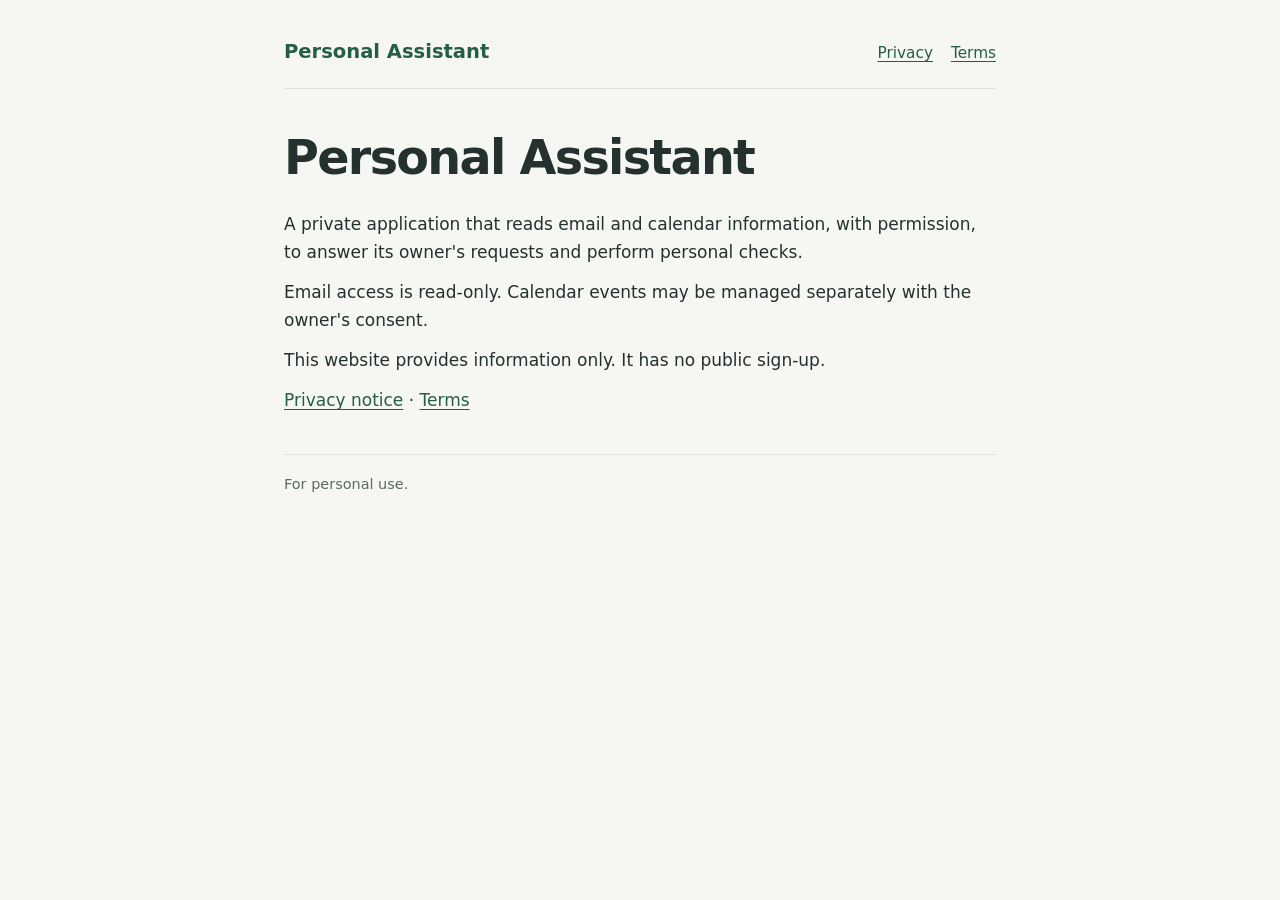
<file: index.html>
<!doctype html>
<html lang="en">
<head>
  <meta charset="utf-8">
  <meta name="viewport" content="width=device-width, initial-scale=1">
  <meta name="description" content="A personal application using authorized email and calendar information.">
  <title>Personal Assistant</title>
  <link rel="stylesheet" href="styles.css">
</head>
<body>
  <header><a href="./">Personal Assistant</a><nav aria-label="Main navigation"><a href="privacy/">Privacy</a><a href="terms/">Terms</a></nav></header>
  <main>
    <h1>Personal Assistant</h1>
    <p>A private application that reads email and calendar information, with permission, to answer its owner's requests and perform personal checks.</p>
    <p>Email access is read-only. Calendar events may be managed separately with the owner's consent.</p>
    <p>This website provides information only. It has no public sign-up.</p>
    <p><a href="privacy/">Privacy notice</a> · <a href="terms/">Terms</a></p>
  </main>
  <footer>For personal use.</footer>
</body>
</html>
</file>
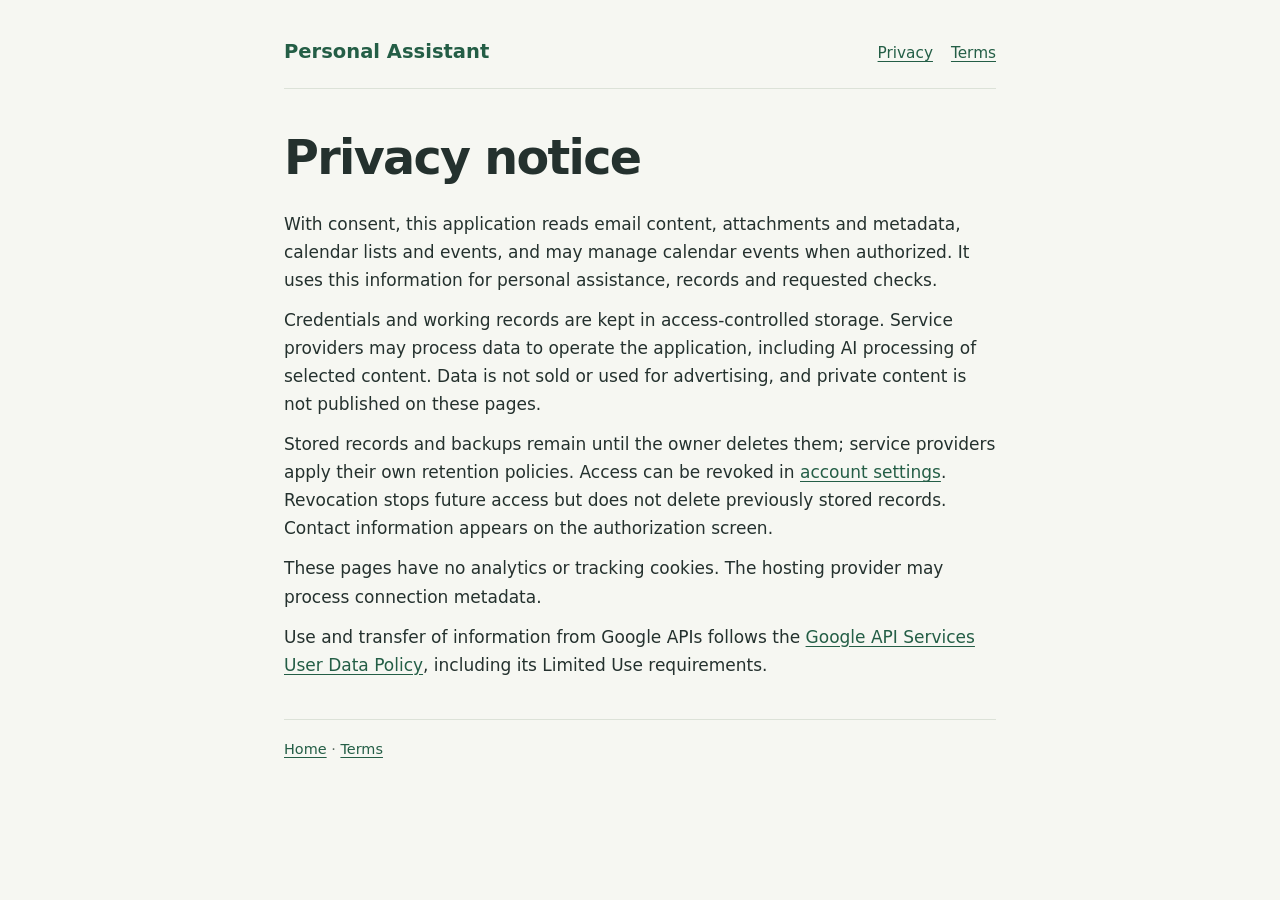
<file: privacy/index.html>
<!doctype html>
<html lang="en">
<head>
  <meta charset="utf-8">
  <meta name="viewport" content="width=device-width, initial-scale=1">
  <meta name="description" content="How this personal application handles authorized data.">
  <title>Privacy | Personal Assistant</title>
  <link rel="stylesheet" href="../styles.css">
</head>
<body>
  <header><a href="../">Personal Assistant</a><nav aria-label="Main navigation"><a href="./" aria-current="page">Privacy</a><a href="../terms/">Terms</a></nav></header>
  <main>
    <h1>Privacy notice</h1>
    <p>With consent, this application reads email content, attachments and metadata, calendar lists and events, and may manage calendar events when authorized. It uses this information for personal assistance, records and requested checks.</p>
    <p>Credentials and working records are kept in access-controlled storage. Service providers may process data to operate the application, including AI processing of selected content. Data is not sold or used for advertising, and private content is not published on these pages.</p>
    <p>Stored records and backups remain until the owner deletes them; service providers apply their own retention policies. Access can be revoked in <a href="https://myaccount.google.com/connections">account settings</a>. Revocation stops future access but does not delete previously stored records. Contact information appears on the authorization screen.</p>
    <p>These pages have no analytics or tracking cookies. The hosting provider may process connection metadata.</p>
    <p>Use and transfer of information from Google APIs follows the <a href="https://developers.google.com/terms/api-services-user-data-policy">Google API Services User Data Policy</a>, including its Limited Use requirements.</p>
  </main>
  <footer><a href="../">Home</a> · <a href="../terms/">Terms</a></footer>
</body>
</html>
</file>
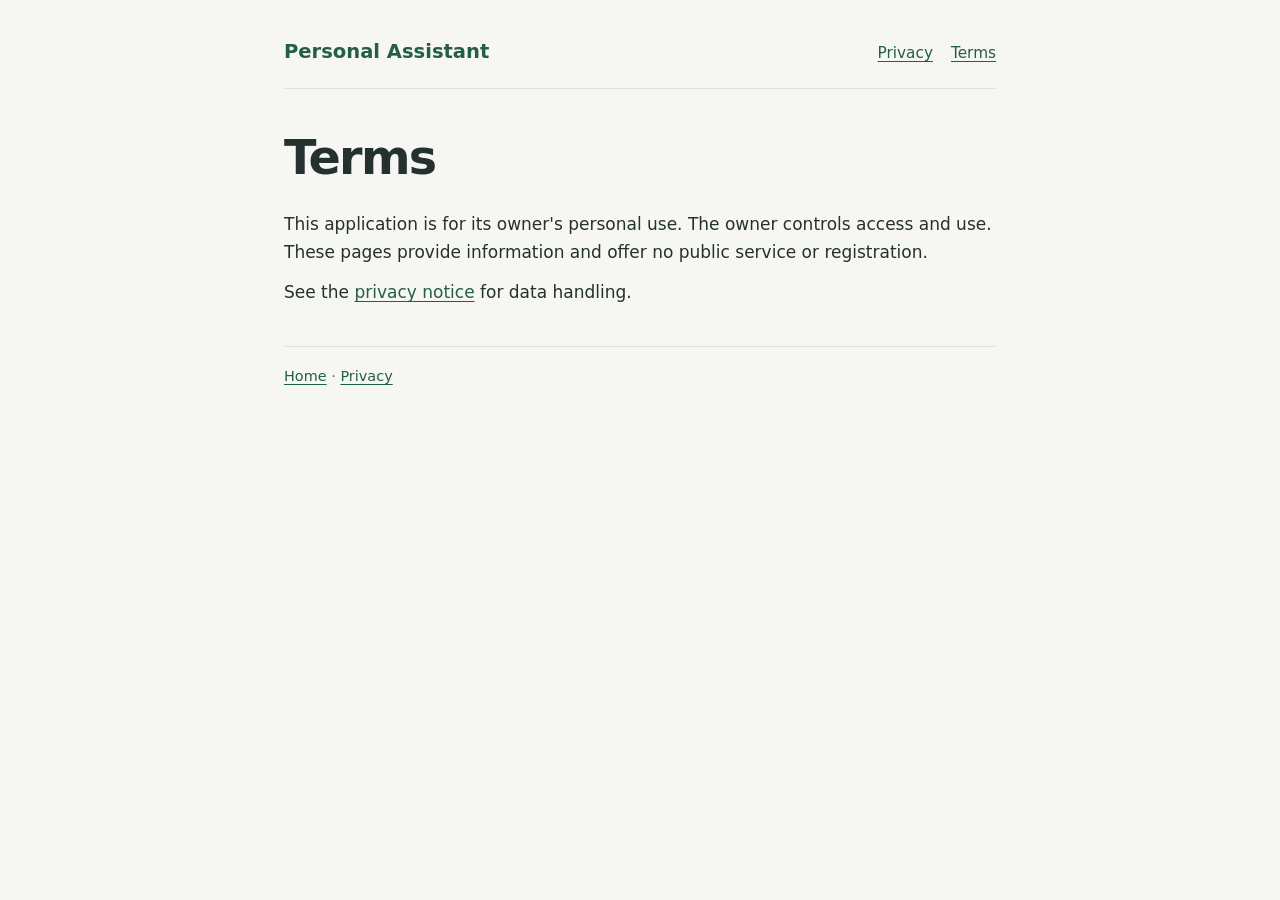
<file: terms/index.html>
<!doctype html>
<html lang="en">
<head>
  <meta charset="utf-8">
  <meta name="viewport" content="width=device-width, initial-scale=1">
  <meta name="description" content="Terms for a personal application.">
  <title>Terms | Personal Assistant</title>
  <link rel="stylesheet" href="../styles.css">
</head>
<body>
  <header><a href="../">Personal Assistant</a><nav aria-label="Main navigation"><a href="../privacy/">Privacy</a><a href="./" aria-current="page">Terms</a></nav></header>
  <main>
    <h1>Terms</h1>
    <p>This application is for its owner's personal use. The owner controls access and use. These pages provide information and offer no public service or registration.</p>
    <p>See the <a href="../privacy/">privacy notice</a> for data handling.</p>
  </main>
  <footer><a href="../">Home</a> · <a href="../privacy/">Privacy</a></footer>
</body>
</html>
</file>
<file: styles.css>
:root { color-scheme: light; font: 17px/1.65 system-ui, sans-serif; color: #24312e; background: #f6f7f2; }
* { box-sizing: border-box; }
body { max-width: 760px; margin: 0 auto; padding: 36px 24px 56px; }
header { display: flex; flex-wrap: wrap; align-items: baseline; justify-content: space-between; gap: 12px; padding-bottom: 20px; border-bottom: 1px solid #dce2d8; }
header > a { font-size: 1.15rem; font-weight: 750; text-decoration: none; }
nav { display: flex; flex-wrap: wrap; gap: 18px; font-size: .9rem; }
a { color: #245e46; text-underline-offset: 3px; }
a:hover { color: #123c29; }
a:focus-visible { outline: 3px solid #b7d36a; outline-offset: 4px; }
main { padding-top: 34px; }
h1 { font-size: clamp(2rem, 6vw, 2.8rem); line-height: 1.15; letter-spacing: -.035em; margin: 8px 0 24px; }
p { margin: 12px 0; }
footer { margin-top: 40px; padding-top: 18px; border-top: 1px solid #dce2d8; color: #5a6b61; font-size: .85rem; }
@media (max-width: 440px) { body { padding: 24px 18px 40px; } main { padding-top: 24px; } }
</file>
